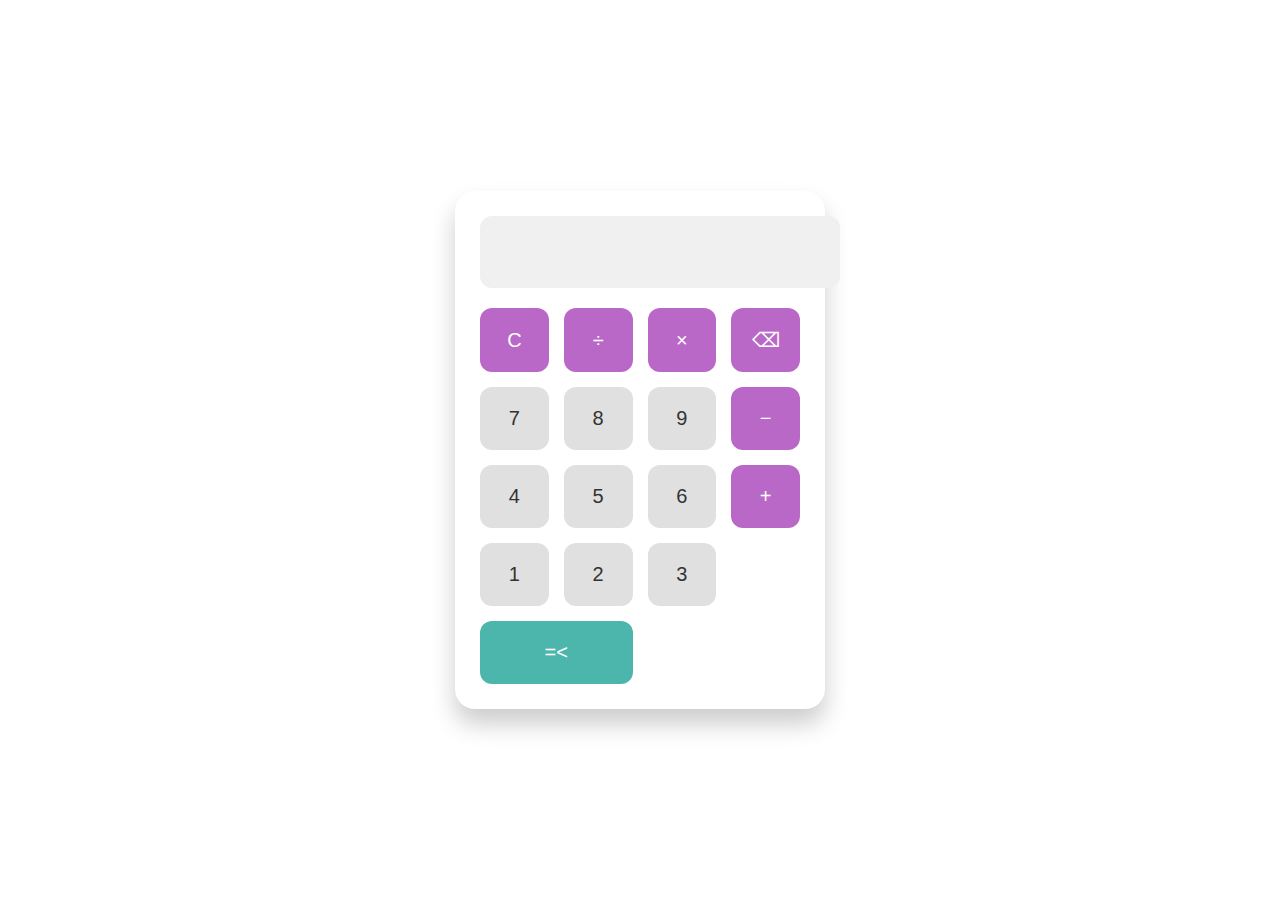
<file: Calculator/index.html>
<!DOCTYPE html>
<html lang="en">
<head>
  <meta charset="UTF-8" />
  <meta name="viewport" content="width=device-width, initial-scale=1.0"/>
  <title>Colorful Calculator</title>
  <link rel="stylesheet" href="style.css" />
</head>
<body>
  <div class="calculator">
    <input type="text" id="display" disabled />
    <div class="buttons">
      <button class="operator" onclick="clearDisplay()">C</button>
      <button class="operator" onclick="appendValue('/')">÷</button>
      <button class="operator" onclick="appendValue('*')">×</button>
      <button class="operator" onclick="backspace()">⌫</button>

      <button onclick="appendValue('7')">7</button>
      <button onclick="appendValue('8')">8</button>
      <button onclick="appendValue('9')">9</button>
      <button class="operator" onclick="appendValue('-')">−</button>

      <button onclick="appendValue('4')">4</button>
      <button onclick="appendValue('5')">5</button>
      <button onclick="appendValue('6')">6</button>
      <button class="operator" onclick="appendValue('+')">+</button>

      <button onclick="appendValue('1')">1</button>
      <button onclick="appendValue('2')">2</button>
      <button onclick="appendValue('3')">3</button>
      <button class="equal" onclick="calculate()">=<
</file>
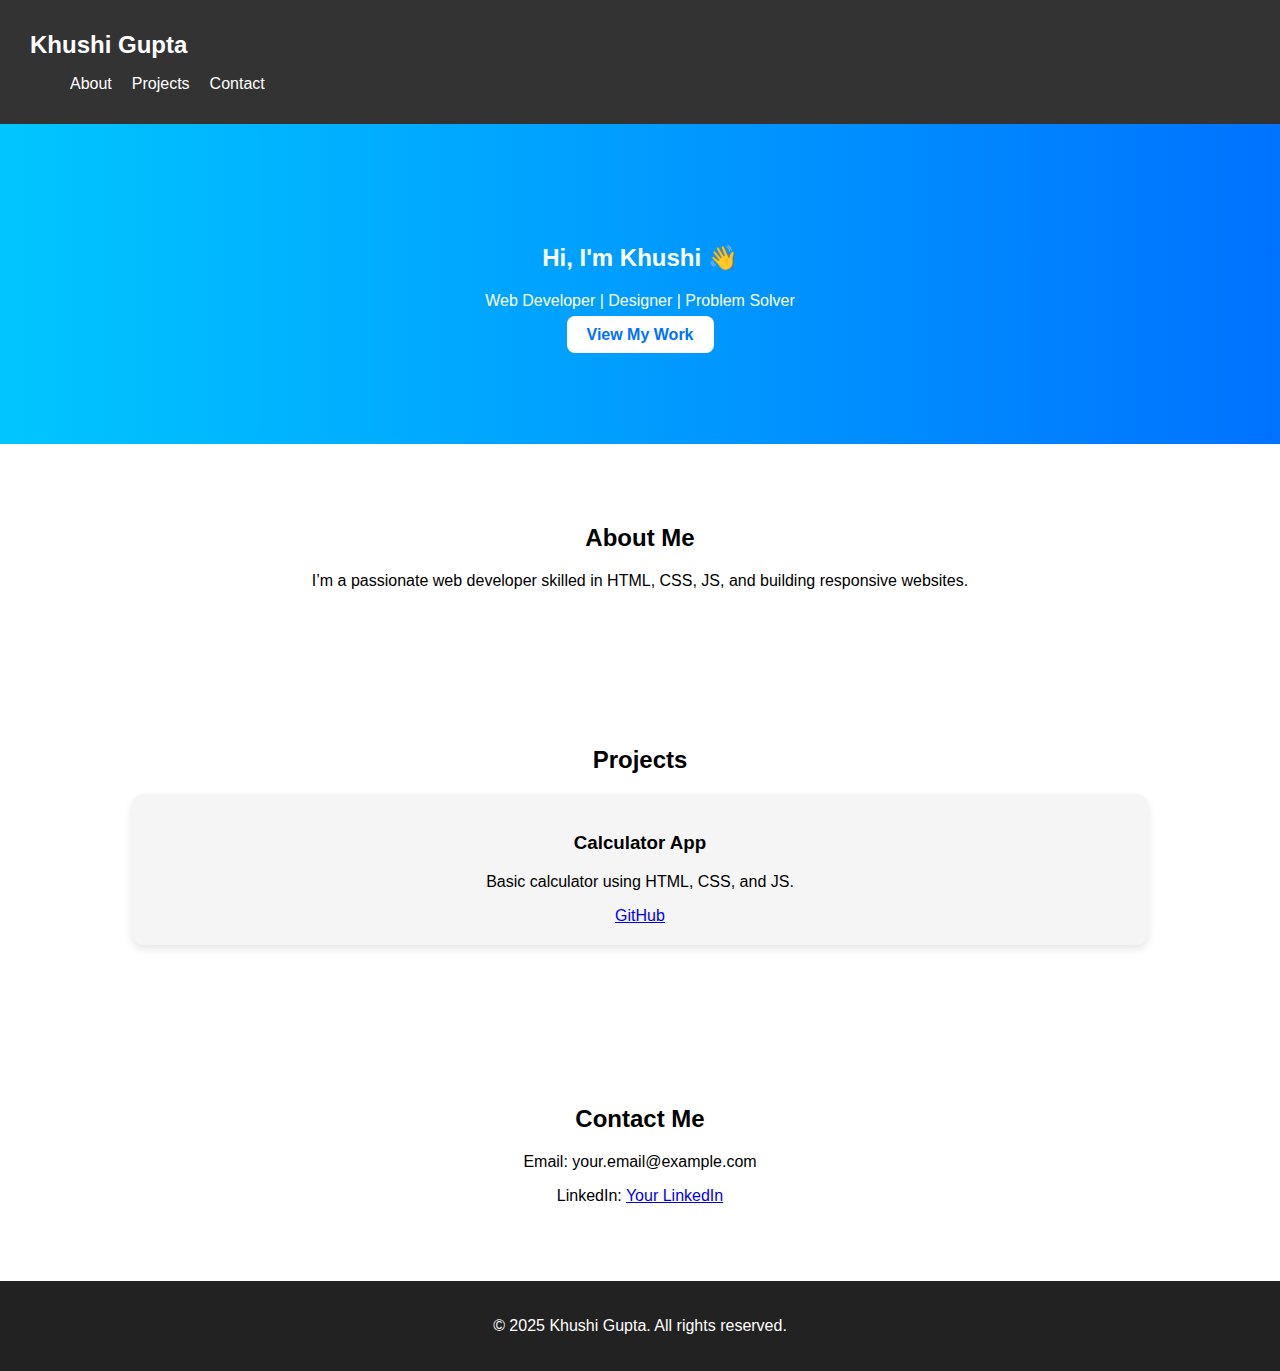
<file: Portfolio/index.html>
<!DOCTYPE html>
<html lang="en">
<head>
  <meta charset="UTF-8" />
  <meta name="viewport" content="width=device-width, initial-scale=1.0" />
  <title>My Portfolio</title>
  <link rel="stylesheet" href="style.css" />
</head>
<body>
  <header>
    <nav>
      <h1>Khushi Gupta</h1>
      <ul>
        <li><a href="#about">About</a></li>
        <li><a href="#projects">Projects</a></li>
        <li><a href="#contact">Contact</a></li>
      </ul>
    </nav>
  </header>

  <section class="hero">
    <h2>Hi, I'm Khushi 👋</h2>
    <p>Web Developer | Designer | Problem Solver</p>
    <a href="#projects" class="btn">View My Work</a>
  </section>

  <section id="about">
    <h2>About Me</h2>
    <p>I’m a passionate web developer skilled in HTML, CSS, JS, and building responsive websites.</p>
  </section>

  <section id="projects">
    <h2>Projects</h2>
    <div class="project-card">
      <h3>Calculator App</h3>
      <p>Basic calculator using HTML, CSS, and JS.</p>
      <a href="#">GitHub</a>
    </div>
    <!-- Add more project cards -->
  </section>

  <section id="contact">
    <h2>Contact Me</h2>
    <p>Email: your.email@example.com</p>
    <p>LinkedIn: <a href="#">Your LinkedIn</a></p>
  </section>

  <footer>
    <p>© 2025 Khushi Gupta. All rights reserved.</p>
  </footer>

  <script src="script.js"></script>
</body>
</html>
</file>
<file: Calculator/style.css>
body {
  margin: 0;
  background: linear-gradient( );
  display: flex;
  justify-content: center;
  align-items: center;
  height: 100vh;
  font-family: 'Segoe UI', sans-serif;
}

.calculator {
  background: #fff;
  padding: 25px;
  border-radius: 20px;
  box-shadow: 0 15px 25px rgba(0,0,0,0.2);
  width: 320px;
}

#display {
  width: 100%;
  padding: 20px;
  font-size: 28px;
  border: none;
  border-radius: 12px;
  margin-bottom: 20px;
  text-align: right;
  background-color: #f0f0f0;
  color: #333;
}

.buttons {
  display: grid;
  grid-template-columns: repeat(4, 1fr);
  gap: 15px;
}

button {
  padding: 20px;
  font-size: 20px;
  border: none;
  border-radius: 12px;
  background-color: #e0e0e0;
  color: #333;
  transition: background 0.3s ease;
  cursor: pointer;
}

button:hover {
  background-color: #d1c4e9;
}

.operator {
  background-color: #ba68c8;
  color: #fff;
}

.operator:hover {
  background-color: #9c27b0;
}

.equal {
  background-color: #4db6ac;
  color: #fff;
  grid-column: span 2;
}

.equal:hover {
  background-color: #00897b;
}
</file>
<file: Portfolio/style.css>
body {
  margin: 0;
  font-family: 'Segoe UI', sans-serif;
  scroll-behavior: smooth;
}

header {
  background: #333;
  color: white;
  padding: 15px 30px;
  display: flex;
  justify-content: space-between;
  align-items: center;
}

nav h1 {
  font-size: 24px;
}

nav ul {
  list-style: none;
  display: flex;
  gap: 20px;
}

nav ul li a {
  color: white;
  text-decoration: none;
  transition: color 0.3s ease;
}

nav ul li a:hover {
  color: #00e676;
}

.hero {
  background: linear-gradient(to right, #00c6ff, #0072ff);
  color: white;
  text-align: center;
  padding: 100px 20px;
}

.btn {
  background: white;
  color: #0072ff;
  padding: 10px 20px;
  border-radius: 8px;
  text-decoration: none;
  font-weight: bold;
  transition: background 0.3s ease;
}

.btn:hover {
  background: #e0e0e0;
}

section {
  padding: 60px 30px;
  text-align: center;
}

.project-card {
  background: #f5f5f5;
  padding: 20px;
  border-radius: 12px;
  margin: 20px auto;
  width: 80%;
  box-shadow: 0 4px 8px rgba(0,0,0,0.1);
}

footer {
  text-align: center;
  padding: 20px;
  background: #222;
  color: white;
}
</file>
